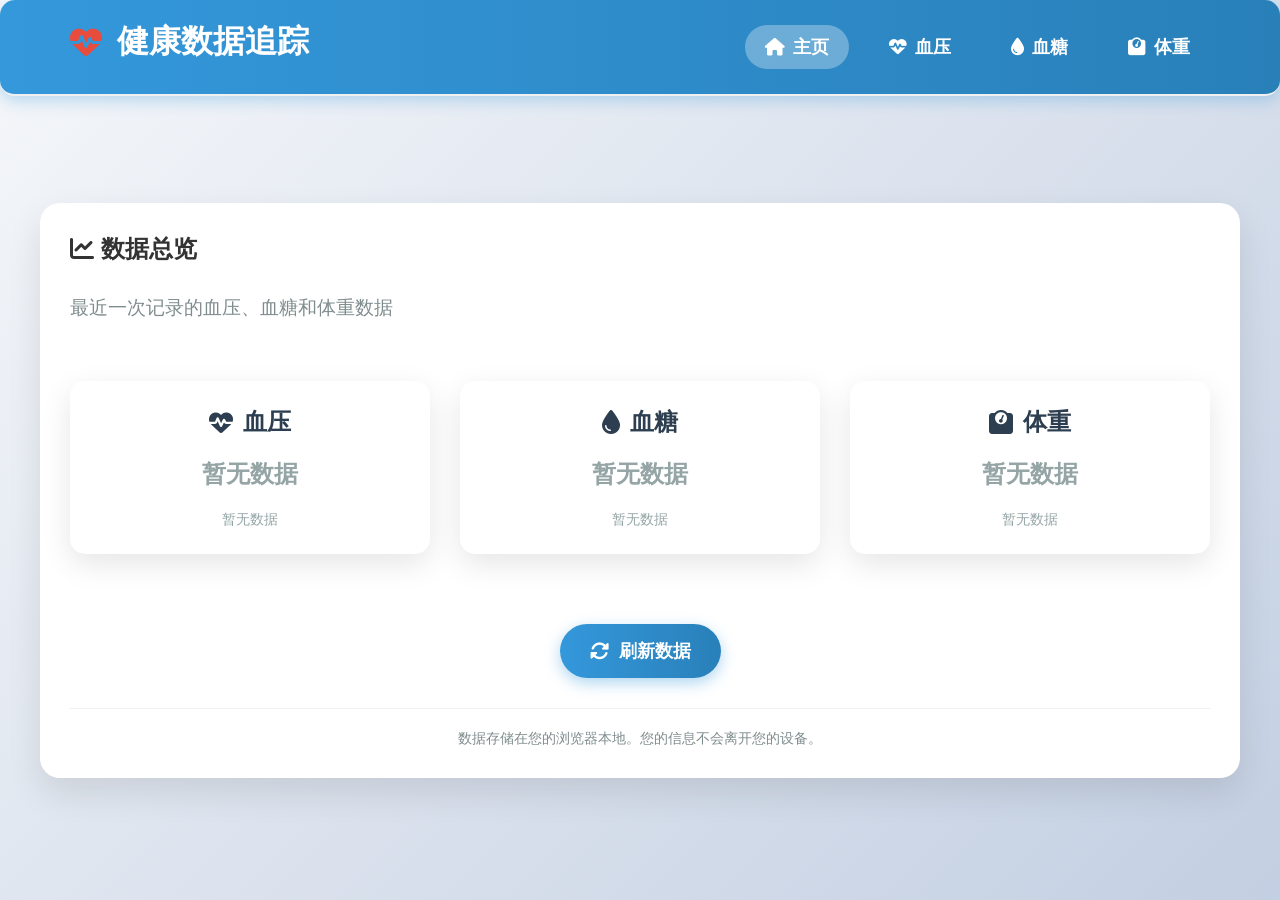
<file: scripts/www/index.html>
<!DOCTYPE html>
<html lang="zh">
<head>
    <meta charset="UTF-8">
    <meta name="viewport" content="width=device-width, initial-scale=1.0">
    <title>健康数据追踪</title>
    <link rel="stylesheet" href="style.css">
    <link rel="stylesheet" href="lib/all.min.css">
    <style>
        .overview {
            display: grid;
            grid-template-columns: repeat(auto-fit, minmax(300px, 1fr));
            gap: 30px;
            margin-top: 30px;
        }
        .overview-card {
            background: white;
            border-radius: 15px;
            padding: 25px;
            box-shadow: 0 10px 30px rgba(0, 0, 0, 0.1);
            text-align: center;
            transition: transform 0.3s;
        }
        .overview-card:hover {
            transform: translateY(-10px);
        }
        .overview-card h3 {
            color: #2c3e50;
            margin-bottom: 15px;
            font-size: 1.5rem;
            display: flex;
            align-items: center;
            justify-content: center;
            gap: 10px;
        }
        .overview-value {
            font-size: 3rem;
            font-weight: 700;
            color: #3498db;
            margin: 20px 0;
        }
        .overview-unit {
            font-size: 1.2rem;
            color: #7f8c8d;
            margin-left: 5px;
        }
        .overview-time {
            color: #95a5a6;
            font-size: 0.9rem;
            margin-top: 10px;
        }
        .overview-card.no-data .overview-value {
            color: #95a5a6;
            font-size: 1.5rem;
        }
        .nav-header {
            background: linear-gradient(to right, #3498db, #2980b9);
            padding: 20px 0;
            margin-bottom: 30px;
            border-radius: 15px;
            box-shadow: 0 5px 15px rgba(52, 152, 219, 0.3);
        }
        .nav-container {
            display: flex;
            justify-content: space-between;
            align-items: center;
            max-width: 1200px;
            margin: 0 auto;
            padding: 0 30px;
        }
        .nav-title {
            color: white;
            font-size: 2rem;
            font-weight: 700;
            display: flex;
            align-items: center;
            gap: 15px;
        }
        .nav-links {
            display: flex;
            gap: 20px;
        }
        .nav-link {
            color: white;
            text-decoration: none;
            font-size: 1.1rem;
            font-weight: 600;
            padding: 10px 20px;
            border-radius: 50px;
            transition: all 0.3s;
            display: flex;
            align-items: center;
            gap: 8px;
        }
        .nav-link:hover {
            background: rgba(255, 255, 255, 0.2);
            transform: translateY(-3px);
        }
        .nav-link.active {
            background: rgba(255, 255, 255, 0.3);
        }
        @media (max-width: 768px) {
            .nav-container {
                flex-direction: column;
                gap: 20px;
            }
            .nav-links {
                flex-wrap: wrap;
                justify-content: center;
            }
        }
    </style>
</head>
<body>
    <header class="nav-header">
        <div class="nav-container">
            <h1 class="nav-title"><i class="fas fa-heartbeat"></i> 健康数据追踪</h1>
            <nav class="nav-links">
                <a href="index.html" class="nav-link active"><i class="fas fa-home"></i> 主页</a>
                <a href="bloodpressure.html" class="nav-link"><i class="fas fa-heartbeat"></i> 血压</a>
                <a href="bloodsugar.html" class="nav-link"><i class="fas fa-tint"></i> 血糖</a>
                <a href="weight.html" class="nav-link"><i class="fas fa-weight"></i> 体重</a>
            </nav>
        </div>
    </header>

    <div class="container">
        <main>
            <h2><i class="fas fa-chart-line"></i> 数据总览</h2>
            <p class="subtitle">最近一次记录的血压、血糖和体重数据</p>
            
            <div class="overview" id="overviewContainer">
                <!-- 血压卡片 -->
                <div class="overview-card" id="bpCard">
                    <h3><i class="fas fa-heartbeat"></i> 血压</h3>
                    <div class="overview-value" id="bpValue">--</div>
                    <div class="overview-time" id="bpTime">暂无数据</div>
                </div>
                
                <!-- 血糖卡片 -->
                <div class="overview-card" id="bsCard">
                    <h3><i class="fas fa-tint"></i> 血糖</h3>
                    <div class="overview-value" id="bsValue">--</div>
                    <div class="overview-time" id="bsTime">暂无数据</div>
                </div>
                
                <!-- 体重卡片 -->
                <div class="overview-card" id="weightCard">
                    <h3><i class="fas fa-weight"></i> 体重</h3>
                    <div class="overview-value" id="weightValue">--</div>
                    <div class="overview-time" id="weightTime">暂无数据</div>
                </div>
            </div>
            
            <div class="controls" style="margin-top: 40px;">
                <button id="refreshBtn" class="btn-primary">
                    <i class="fas fa-sync-alt"></i> 刷新数据
                </button>
            </div>
        </main>

        <footer>
            <p>数据存储在您的浏览器本地。您的信息不会离开您的设备。</p>
        </footer>
    </div>

    <script>
        document.addEventListener('DOMContentLoaded', function() {
            const refreshBtn = document.getElementById('refreshBtn');
            refreshBtn.addEventListener('click', loadOverviewData);
            
            // 初始加载
            loadOverviewData();
            
            function loadOverviewData() {
                // 血压数据
                const bpData = JSON.parse(localStorage.getItem('bloodPressureData') || '[]');
                if (bpData.length > 0) {
                    const latestBp = bpData[bpData.length - 1];
                    document.getElementById('bpValue').textContent = `${latestBp.systolic}/${latestBp.diastolic}`;
                    document.getElementById('bpValue').innerHTML = `${latestBp.systolic}<span class="overview-unit">/</span>${latestBp.diastolic} <span class="overview-unit">mmHg</span>`;
                    document.getElementById('bpTime').textContent = formatTimeForDisplay(latestBp.time);
                    document.getElementById('bpCard').classList.remove('no-data');
                } else {
                    document.getElementById('bpValue').textContent = '暂无数据';
                    document.getElementById('bpCard').classList.add('no-data');
                }
                
                // 血糖数据
                const bsData = JSON.parse(localStorage.getItem('bloodSugarData') || '[]');
                if (bsData.length > 0) {
                    const latestBs = bsData[bsData.length - 1];
                    document.getElementById('bsValue').textContent = latestBs.glucose;
                    document.getElementById('bsValue').innerHTML = `${latestBs.glucose} <span class="overview-unit">mmol/L</span>`;
                    document.getElementById('bsTime').textContent = formatTimeForDisplay(latestBs.time);
                    document.getElementById('bsCard').classList.remove('no-data');
                } else {
                    document.getElementById('bsValue').textContent = '暂无数据';
                    document.getElementById('bsCard').classList.add('no-data');
                }
                
                // 体重数据
                const weightData = JSON.parse(localStorage.getItem('weightData') || '[]');
                if (weightData.length > 0) {
                    const latestWeight = weightData[weightData.length - 1];
                    document.getElementById('weightValue').textContent = latestWeight.weight;
                    document.getElementById('weightValue').innerHTML = `${latestWeight.weight} <span class="overview-unit">kg</span>`;
                    document.getElementById('weightTime').textContent = formatTimeForDisplay(latestWeight.time);
                    document.getElementById('weightCard').classList.remove('no-data');
                } else {
                    document.getElementById('weightValue').textContent = '暂无数据';
                    document.getElementById('weightCard').classList.add('no-data');
                }
            }
            
            function formatTimeForDisplay(timeString) {
                const date = new Date(timeString);
                const now = new Date();
                const diffMs = now - date;
                const diffMins = Math.floor(diffMs / (1000 * 60));
                const diffHours = Math.floor(diffMs / (1000 * 60 * 60));
                const diffDays = Math.floor(diffMs / (1000 * 60 * 60 * 24));
                
                if (diffMins < 60) {
                    return `${diffMins} 分钟前`;
                } else if (diffHours < 24) {
                    return `${diffHours} 小时前`;
                } else if (diffDays < 7) {
                    return `${diffDays} 天前`;
                } else {
                    return date.toLocaleDateString('zh-CN', { 
                        year: 'numeric',
                        month: 'short', 
                        day: 'numeric'
                    });
                }
            }
        });
    </script>
</body>
</html>
</file>
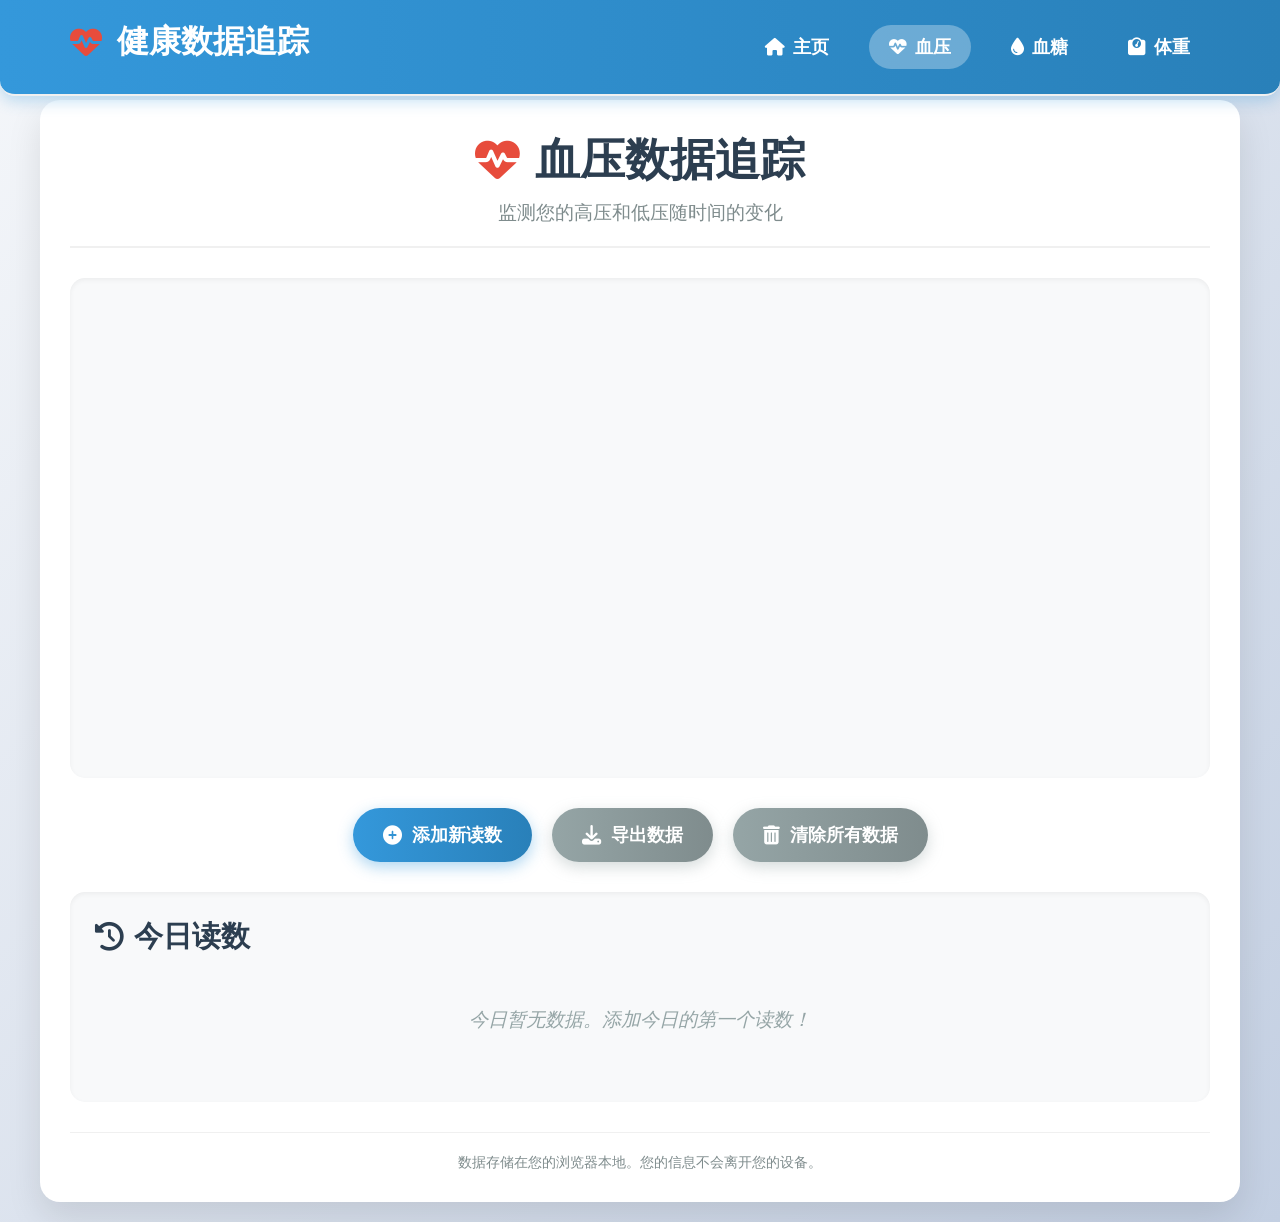
<file: scripts/www/bloodpressure.html>
<!DOCTYPE html>
<html lang="zh">
<head>
    <meta charset="UTF-8">
    <meta name="viewport" content="width=device-width, initial-scale=1.0">
    <title>血压数据追踪</title>
    <link rel="stylesheet" href="style.css">
</head>
<body>
    <header class="nav-header">
        <div class="nav-container">
            <h1 class="nav-title"><i class="fas fa-heartbeat"></i> 健康数据追踪</h1>
            <nav class="nav-links">
                <a href="index.html" class="nav-link"><i class="fas fa-home"></i> 主页</a>
                <a href="bloodpressure.html" class="nav-link active"><i class="fas fa-heartbeat"></i> 血压</a>
                <a href="bloodsugar.html" class="nav-link"><i class="fas fa-tint"></i> 血糖</a>
                <a href="weight.html" class="nav-link"><i class="fas fa-weight"></i> 体重</a>
            </nav>
        </div>
    </header>

    <div class="container">
        <header>
            <h1><i class="fas fa-heartbeat"></i> 血压数据追踪</h1>
            <p class="subtitle">监测您的高压和低压随时间的变化</p>
        </header>

        <main>
            <div class="chart-container">
                <canvas id="bpChart"></canvas>
                <div id="chartLoading" class="loading-overlay">
                    <div class="loading-spinner"></div>
                    <p>加载图表中...</p>
                </div>
            </div>

            <div class="controls">
                <button id="addDataBtn" class="btn-primary">
                    <i class="fas fa-plus-circle"></i> 添加新读数
                </button>
                <button id="exportDataBtn" class="btn-secondary">
                    <i class="fas fa-download"></i> 导出数据
                </button>
                <button id="clearDataBtn" class="btn-secondary">
                    <i class="fas fa-trash-alt"></i> 清除所有数据
                </button>
            </div>

            <div class="data-summary">
                <h2><i class="fas fa-history"></i> 今日读数</h2>
                <div id="recentReadings">
                    <p class="empty-message">暂无数据。添加您的第一个读数！</p>
                </div>
            </div>
        </main>

        <footer>
            <p>数据存储在您的浏览器本地。您的信息不会离开您的设备。</p>
        </footer>
    </div>

    <!-- Modal for input -->
    <div id="inputModal" class="modal">
        <div class="modal-content">
            <div class="modal-header">
                <h2><i class="fas fa-edit"></i> 添加血压读数</h2>
                <span class="close">&times;</span>
            </div>
            <div class="modal-body">
                <form id="bpForm">
                    <div class="form-group">
                        <label for="systolic"><i class="fas fa-arrow-up"></i> 高压（收缩压）</label>
                        <input type="number" id="systolic" min="50" max="250" step="1" placeholder="例如：120" required>
                        <span class="unit">mmHg</span>
                    </div>
                    <div class="form-group">
                        <label for="diastolic"><i class="fas fa-arrow-down"></i> 低压（舒张压）</label>
                        <input type="number" id="diastolic" min="30" max="150" step="1" placeholder="例如：80" required>
                        <span class="unit">mmHg</span>
                    </div>
                    <div class="form-group">
                        <label for="time"><i class="far fa-clock"></i> 日期和时间</label>
                        <input type="datetime-local" id="time" required>
                        <span class="hint">精确到分钟</span>
                    </div>
                    <div class="form-actions">
                        <button type="button" class="btn-secondary" id="cancelBtn">取消</button>
                        <button type="submit" class="btn-primary">保存读数</button>
                    </div>
                </form>
            </div>
        </div>
    </div>

    <!-- External libraries -->
    <link rel="stylesheet" href="lib/all.min.css">
    <script src="lib/chart.min.js"></script>
    <script src="bloodpressure.js"></script>
</body>
</html>
</file>
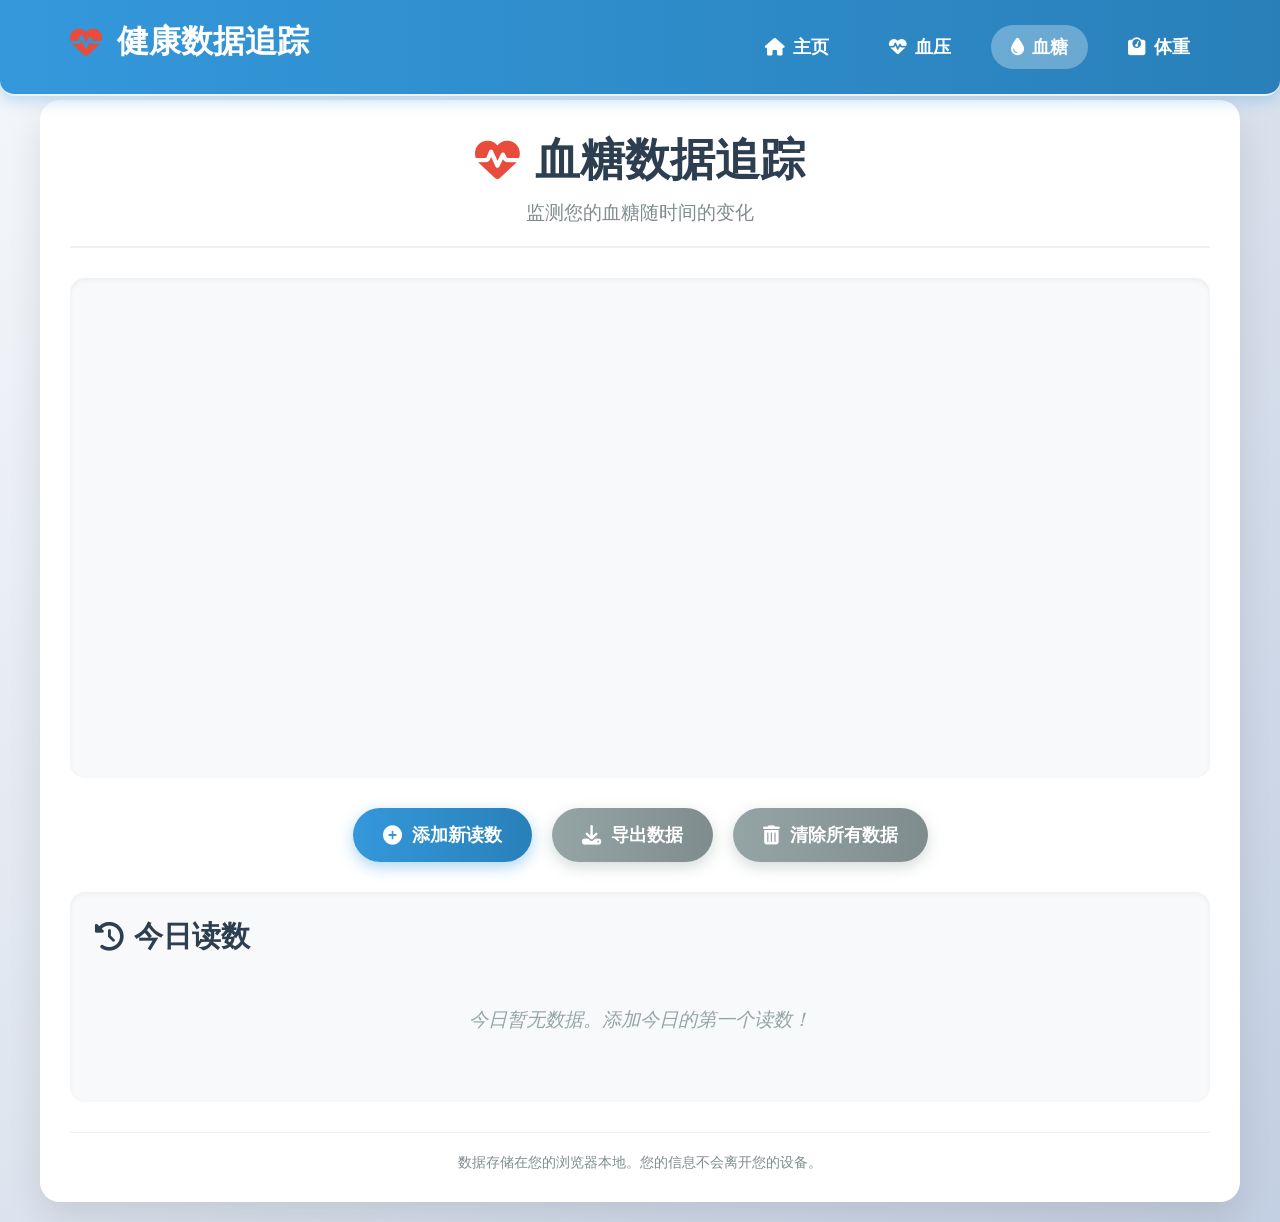
<file: scripts/www/bloodsugar.html>
<!DOCTYPE html>
<html lang="zh">
<head>
    <meta charset="UTF-8">
    <meta name="viewport" content="width=device-width, initial-scale=1.0">
    <title>血糖数据追踪</title>
    <link rel="stylesheet" href="style.css">
</head>
<body>
    <header class="nav-header">
        <div class="nav-container">
            <h1 class="nav-title"><i class="fas fa-heartbeat"></i> 健康数据追踪</h1>
            <nav class="nav-links">
                <a href="index.html" class="nav-link"><i class="fas fa-home"></i> 主页</a>
                <a href="bloodpressure.html" class="nav-link"><i class="fas fa-heartbeat"></i> 血压</a>
                <a href="bloodsugar.html" class="nav-link active"><i class="fas fa-tint"></i> 血糖</a>
                <a href="weight.html" class="nav-link"><i class="fas fa-weight"></i> 体重</a>
            </nav>
        </div>
    </header>

    <div class="container">
        <header>
            <h1><i class="fas fa-heartbeat"></i> 血糖数据追踪</h1>
            <p class="subtitle">监测您的血糖随时间的变化</p>
        </header>

        <main>
            <div class="chart-container">
                <canvas id="bsChart"></canvas>
                <div id="chartLoading" class="loading-overlay">
                    <div class="loading-spinner"></div>
                    <p>加载图表中...</p>
                </div>
            </div>

            <div class="controls">
                <button id="addDataBtn" class="btn-primary">
                    <i class="fas fa-plus-circle"></i> 添加新读数
                </button>
                <button id="exportDataBtn" class="btn-secondary">
                    <i class="fas fa-download"></i> 导出数据
                </button>
                <button id="clearDataBtn" class="btn-secondary">
                    <i class="fas fa-trash-alt"></i> 清除所有数据
                </button>
            </div>

            <div class="data-summary">
                <h2><i class="fas fa-history"></i> 今日读数</h2>
                <div id="recentReadings">
                    <p class="empty-message">暂无数据。添加您的第一个读数！</p>
                </div>
            </div>
        </main>

        <footer>
            <p>数据存储在您的浏览器本地。您的信息不会离开您的设备。</p>
        </footer>
    </div>

    <!-- Modal for input -->
    <div id="inputModal" class="modal">
        <div class="modal-content">
            <div class="modal-header">
                <h2><i class="fas fa-edit"></i> 添加血糖读数</h2>
                <span class="close">&times;</span>
            </div>
            <div class="modal-body">
                <form id="bsForm">
                    <div class="form-group">
                        <label for="glucose"><i class="fas fa-tint"></i> 血糖值</label>
                        <input type="number" id="glucose" min="2" max="30" step="0.1" placeholder="例如：5.6" required>
                        <span class="unit">mmol/L</span>
                    </div>
                    <div class="form-group">
                        <label for="time"><i class="far fa-clock"></i> 日期和时间</label>
                        <input type="datetime-local" id="time" required>
                        <span class="hint">精确到分钟</span>
                    </div>
                    <div class="form-actions">
                        <button type="button" class="btn-secondary" id="cancelBtn">取消</button>
                        <button type="submit" class="btn-primary">保存读数</button>
                    </div>
                </form>
            </div>
        </div>
    </div>

    <!-- External libraries -->
    <link rel="stylesheet" href="lib/all.min.css">
    <script src="lib/chart.min.js"></script>
    <script src="bloodsugar.js"></script>
</body>
</html>
</file>
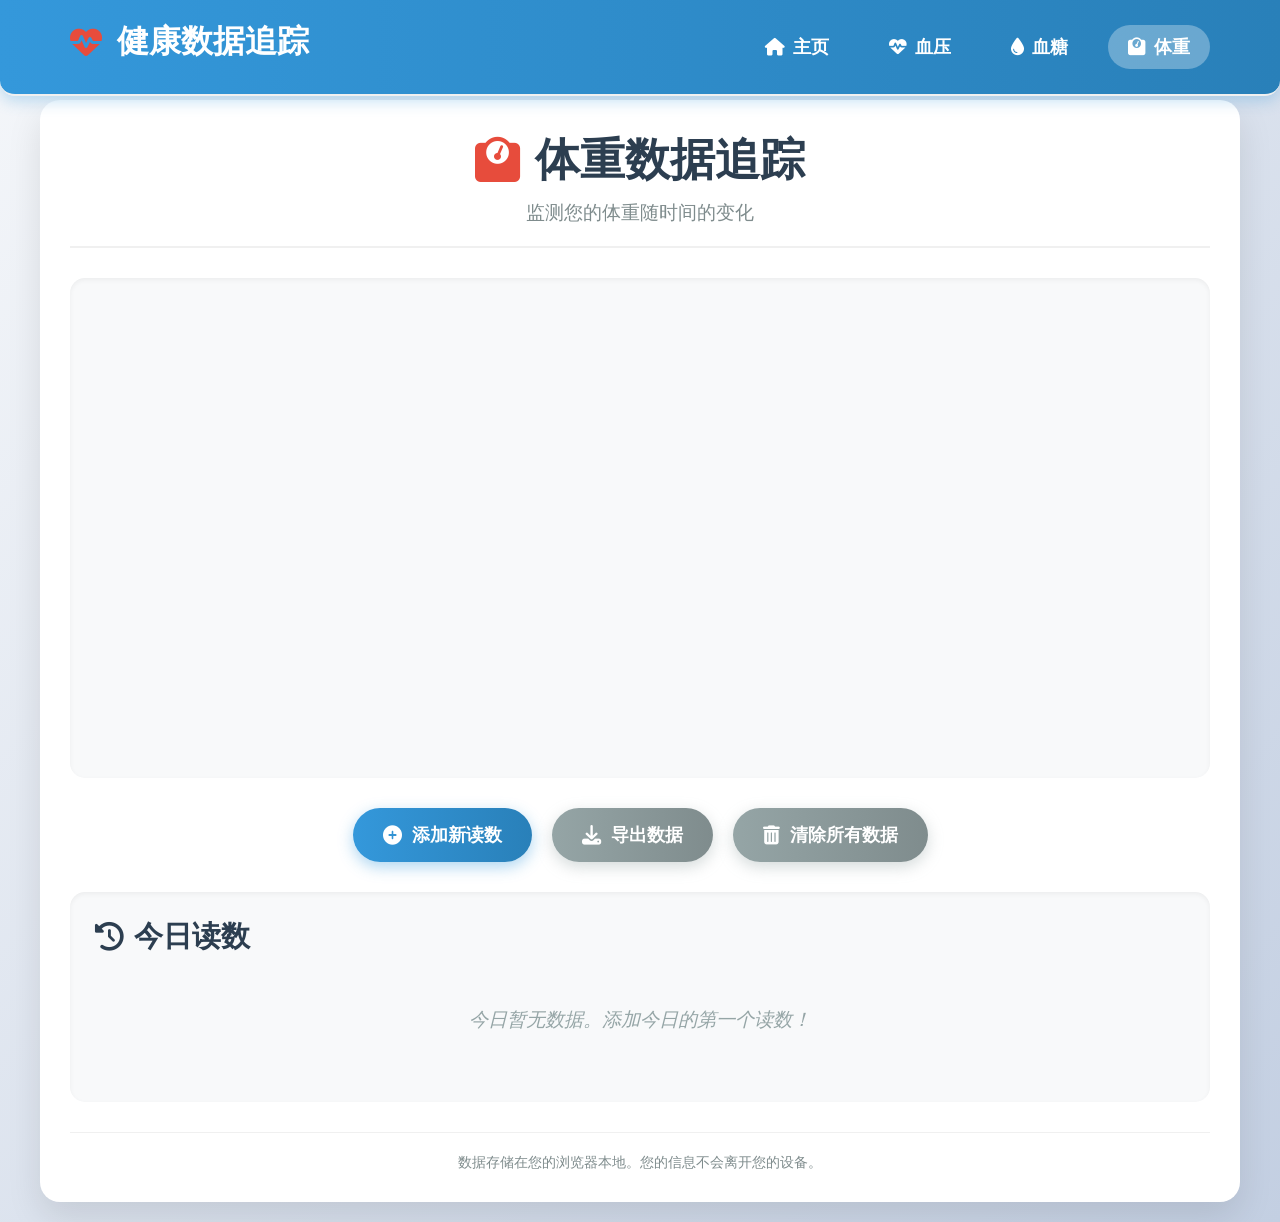
<file: scripts/www/weight.html>
<!DOCTYPE html>
<html lang="zh">
<head>
    <meta charset="UTF-8">
    <meta name="viewport" content="width=device-width, initial-scale=1.0">
    <title>体重数据追踪</title>
    <link rel="stylesheet" href="style.css">
</head>
<body>
    <header class="nav-header">
        <div class="nav-container">
            <h1 class="nav-title"><i class="fas fa-heartbeat"></i> 健康数据追踪</h1>
            <nav class="nav-links">
                <a href="index.html" class="nav-link"><i class="fas fa-home"></i> 主页</a>
                <a href="bloodpressure.html" class="nav-link"><i class="fas fa-heartbeat"></i> 血压</a>
                <a href="bloodsugar.html" class="nav-link"><i class="fas fa-tint"></i> 血糖</a>
                <a href="weight.html" class="nav-link active"><i class="fas fa-weight"></i> 体重</a>
            </nav>
        </div>
    </header>

    <div class="container">
        <header>
            <h1><i class="fas fa-weight"></i> 体重数据追踪</h1>
            <p class="subtitle">监测您的体重随时间的变化</p>
        </header>

        <main>
            <div class="chart-container">
                <canvas id="weightChart"></canvas>
                <div id="chartLoading" class="loading-overlay">
                    <div class="loading-spinner"></div>
                    <p>加载图表中...</p>
                </div>
            </div>

            <div class="controls">
                <button id="addDataBtn" class="btn-primary">
                    <i class="fas fa-plus-circle"></i> 添加新读数
                </button>
                <button id="exportDataBtn" class="btn-secondary">
                    <i class="fas fa-download"></i> 导出数据
                </button>
                <button id="clearDataBtn" class="btn-secondary">
                    <i class="fas fa-trash-alt"></i> 清除所有数据
                </button>
            </div>

            <div class="data-summary">
                <h2><i class="fas fa-history"></i> 今日读数</h2>
                <div id="recentReadings">
                    <p class="empty-message">暂无数据。添加您的第一个读数！</p>
                </div>
            </div>
        </main>

        <footer>
            <p>数据存储在您的浏览器本地。您的信息不会离开您的设备。</p>
        </footer>
    </div>

    <!-- Modal for input -->
    <div id="inputModal" class="modal">
        <div class="modal-content">
            <div class="modal-header">
                <h2><i class="fas fa-edit"></i> 添加体重读数</h2>
                <span class="close">&times;</span>
            </div>
            <div class="modal-body">
                <form id="weightForm">
                    <div class="form-group">
                        <label for="weight"><i class="fas fa-weight-hanging"></i> 体重</label>
                        <input type="number" id="weight" min="20" max="200" step="0.1" placeholder="例如：65.5" required>
                        <span class="unit">kg</span>
                    </div>
                    <div class="form-group">
                        <label for="time"><i class="far fa-clock"></i> 日期和时间</label>
                        <input type="datetime-local" id="time" required>
                        <span class="hint">精确到分钟</span>
                    </div>
                    <div class="form-actions">
                        <button type="button" class="btn-secondary" id="cancelBtn">取消</button>
                        <button type="submit" class="btn-primary">保存读数</button>
                    </div>
                </form>
            </div>
        </div>
    </div>

    <!-- External libraries -->
    <link rel="stylesheet" href="lib/all.min.css">
    <script src="lib/chart.min.js"></script>
    <script src="weight.js"></script>
</body>
</html>
</file>
<file: scripts/www/style.css>
/* CSS Reset and Base Styles */
* {
    margin: 0;
    padding: 0;
    box-sizing: border-box;
    font-family: 'Segoe UI', Tahoma, Geneva, Verdana, sans-serif;
}

body {
    background: linear-gradient(135deg, #f5f7fa 0%, #c3cfe2 100%);
    min-height: 100vh;
    display: flex;
    justify-content: center;
    align-items: center;
    padding: 100px 20px 20px 20px;
    color: #333;
}

.container {
    width: 100%;
    max-width: 1200px;
    background-color: white;
    border-radius: 20px;
    box-shadow: 0 15px 35px rgba(0, 0, 0, 0.1);
    overflow: hidden;
    padding: 30px;
}

/* Header */
header {
    text-align: center;
    margin-bottom: 30px;
    padding-bottom: 20px;
    border-bottom: 2px solid #f0f0f0;
}

header h1 {
    color: #2c3e50;
    font-size: 2.8rem;
    margin-bottom: 10px;
    display: flex;
    align-items: center;
    justify-content: center;
    gap: 15px;
}

header h1 i {
    color: #e74c3c;
}

.subtitle {
    color: #7f8c8d;
    font-size: 1.2rem;
    font-weight: 300;
}

/* Main Content */
main {
    display: flex;
    flex-direction: column;
    gap: 30px;
}

/* Chart Container */
.chart-container {
    background: #f8f9fa;
    border-radius: 15px;
    padding: 25px;
    box-shadow: inset 0 2px 5px rgba(0,0,0,0.05);
    position: relative;
    height: 500px;
}

/* Controls */
.controls {
    display: flex;
    justify-content: center;
    gap: 20px;
    flex-wrap: wrap;
}

button {
    border: none;
    border-radius: 50px;
    padding: 15px 30px;
    font-size: 1.1rem;
    font-weight: 600;
    cursor: pointer;
    display: flex;
    align-items: center;
    justify-content: center;
    gap: 10px;
    transition: all 0.3s ease;
}

button i {
    font-size: 1.2rem;
}

.btn-primary {
    background: linear-gradient(to right, #3498db, #2980b9);
    color: white;
    box-shadow: 0 5px 15px rgba(52, 152, 219, 0.4);
}

.btn-primary:hover {
    background: linear-gradient(to right, #2980b9, #1f639b);
    transform: translateY(-3px);
    box-shadow: 0 8px 20px rgba(52, 152, 219, 0.6);
}

.btn-secondary {
    background: linear-gradient(to right, #95a5a6, #7f8c8d);
    color: white;
    box-shadow: 0 5px 15px rgba(149, 165, 166, 0.4);
}

.btn-secondary:hover {
    background: linear-gradient(to right, #7f8c8d, #6c7b7d);
    transform: translateY(-3px);
    box-shadow: 0 8px 20px rgba(149, 165, 166, 0.6);
}

/* Data Summary */
.data-summary {
    background: #f8f9fa;
    border-radius: 15px;
    padding: 25px;
    box-shadow: inset 0 2px 5px rgba(0,0,0,0.05);
}

.data-summary h2 {
    color: #2c3e50;
    margin-bottom: 20px;
    display: flex;
    align-items: center;
    gap: 10px;
    font-size: 1.8rem;
}

#recentReadings {
    min-height: 100px;
    display: flex;
    flex-direction: column;
    gap: 15px;
}

.reading-item {
    background: white;
    border-radius: 10px;
    padding: 15px 20px;
    display: flex;
    justify-content: space-between;
    align-items: center;
    box-shadow: 0 3px 10px rgba(0,0,0,0.08);
    border-left: 5px solid #3498db;
    transition: transform 0.2s;
}

.reading-item:hover {
    transform: translateX(5px);
}

.reading-item.systolic-high {
    border-left-color: #e74c3c;
}

.reading-item.diastolic-high {
    border-left-color: #f39c12;
}

.reading-item.glucose-high {
    border-left-color: #e74c3c;
}

.reading-item.weight-high {
    border-left-color: #f39c12;
}

.reading-info {
    display: flex;
    flex-direction: column;
}

.reading-value {
    font-size: 1.5rem;
    font-weight: 700;
    color: #2c3e50;
}

.reading-value span {
    font-size: 1rem;
    color: #7f8c8d;
    margin-left: 5px;
}

.reading-time {
    color: #7f8c8d;
    font-size: 0.9rem;
    margin-top: 5px;
}

.reading-actions button {
    padding: 8px 15px;
    font-size: 0.9rem;
    background: #e74c3c;
    color: white;
    border-radius: 5px;
}

.empty-message {
    text-align: center;
    color: #95a5a6;
    font-style: italic;
    padding: 30px;
    font-size: 1.2rem;
}

/* Footer */
footer {
    margin-top: 30px;
    text-align: center;
    color: #7f8c8d;
    font-size: 0.9rem;
    padding-top: 20px;
    border-top: 1px solid #f0f0f0;
}

/* Modal */
.modal {
    display: none;
    position: fixed;
    top: 0;
    left: 0;
    width: 100%;
    height: 100%;
    background-color: rgba(0, 0, 0, 0.7);
    z-index: 1000;
    justify-content: center;
    align-items: center;
    padding: 20px;
}

.modal-content {
    background: white;
    border-radius: 20px;
    width: 100%;
    max-width: 500px;
    overflow: hidden;
    box-shadow: 0 20px 50px rgba(0, 0, 0, 0.3);
    animation: modalFadeIn 0.3s ease-out;
}

@keyframes modalFadeIn {
    from { opacity: 0; transform: translateY(-30px); }
    to { opacity: 1; transform: translateY(0); }
}

.modal-header {
    background: linear-gradient(to right, #3498db, #2980b9);
    color: white;
    padding: 25px 30px;
    display: flex;
    justify-content: space-between;
    align-items: center;
}

.modal-header h2 {
    font-size: 1.8rem;
    display: flex;
    align-items: center;
    gap: 10px;
}

.close {
    font-size: 2rem;
    cursor: pointer;
    transition: transform 0.2s;
}

.close:hover {
    transform: scale(1.2);
}

.modal-body {
    padding: 30px;
}

/* Form Styles */
.form-group {
    margin-bottom: 25px;
}

.form-group label {
    display: block;
    margin-bottom: 8px;
    font-weight: 600;
    color: #2c3e50;
    font-size: 1.1rem;
    display: flex;
    align-items: center;
    gap: 10px;
}

.form-group input {
    width: 100%;
    padding: 15px;
    border: 2px solid #ddd;
    border-radius: 10px;
    font-size: 1.1rem;
    transition: border-color 0.3s;
}

.form-group input:focus {
    border-color: #3498db;
    outline: none;
    box-shadow: 0 0 0 3px rgba(52, 152, 219, 0.2);
}

.form-group .unit {
    position: absolute;
    right: 15px;
    top: 50%;
    transform: translateY(-50%);
    color: #7f8c8d;
    font-weight: 600;
}

.form-group {
    position: relative;
}

.form-group .hint {
    display: block;
    margin-top: 5px;
    color: #95a5a6;
    font-size: 0.9rem;
}

.form-actions {
    display: flex;
    justify-content: flex-end;
    gap: 15px;
    margin-top: 30px;
}

/* Loading Overlay */
.loading-overlay {
    position: absolute;
    top: 0;
    left: 0;
    width: 100%;
    height: 100%;
    background: rgba(248, 249, 250, 0.9);
    display: flex;
    flex-direction: column;
    justify-content: center;
    align-items: center;
    z-index: 10;
    border-radius: 15px;
}

.loading-spinner {
    width: 50px;
    height: 50px;
    border: 5px solid #f3f3f3;
    border-top: 5px solid #3498db;
    border-radius: 50%;
    animation: spin 1s linear infinite;
    margin-bottom: 15px;
}

@keyframes spin {
    0% { transform: rotate(0deg); }
    100% { transform: rotate(360deg); }
}

.loading-overlay p {
    color: #2c3e50;
    font-size: 1.2rem;
    font-weight: 600;
}

/* Ensure buttons are always clickable */
button:disabled {
    opacity: 0.6;
    cursor: not-allowed;
}

/* Responsive */
@media (max-width: 768px) {
    body {
        padding: 120px 20px 20px 20px;
    }
    .container {
        padding: 20px;
    }
    
    header h1 {
        font-size: 2.2rem;
        flex-direction: column;
        gap: 10px;
    }
    
    .chart-container {
        height: 400px;
        padding: 15px;
    }
    
    .controls {
        flex-direction: column;
    }
    
    button {
        width: 100%;
    }
    
    .reading-item {
        flex-direction: column;
        align-items: flex-start;
        gap: 10px;
    }
    
    .reading-actions {
        align-self: flex-end;
    }
    .nav-container {
        flex-direction: column;
        gap: 20px;
    }
    .nav-links {
        flex-wrap: wrap;
        justify-content: center;
    }
}

/* Navigation Header */
.nav-header {
    background: linear-gradient(to right, #3498db, #2980b9);
    padding: 20px 0;
    position: fixed;
    top: 0;
    left: 0;
    width: 100%;
    z-index: 1000;
    box-shadow: 0 5px 15px rgba(52, 152, 219, 0.3);
    border-radius: 0 0 15px 15px;
}
.nav-container {
    display: flex;
    justify-content: space-between;
    align-items: center;
    max-width: 1200px;
    margin: 0 auto;
    padding: 0 30px;
}
.nav-title {
    color: white;
    font-size: 2rem;
    font-weight: 700;
    display: flex;
    align-items: center;
    gap: 15px;
}
.nav-links {
    display: flex;
    gap: 20px;
}
.nav-link {
    color: white;
    text-decoration: none;
    font-size: 1.1rem;
    font-weight: 600;
    padding: 10px 20px;
    border-radius: 50px;
    transition: all 0.3s;
    display: flex;
    align-items: center;
    gap: 8px;
}
.nav-link:hover {
    background: rgba(255, 255, 255, 0.2);
    transform: translateY(-3px);
}
.nav-link.active {
    background: rgba(255, 255, 255, 0.3);
}
</file>
